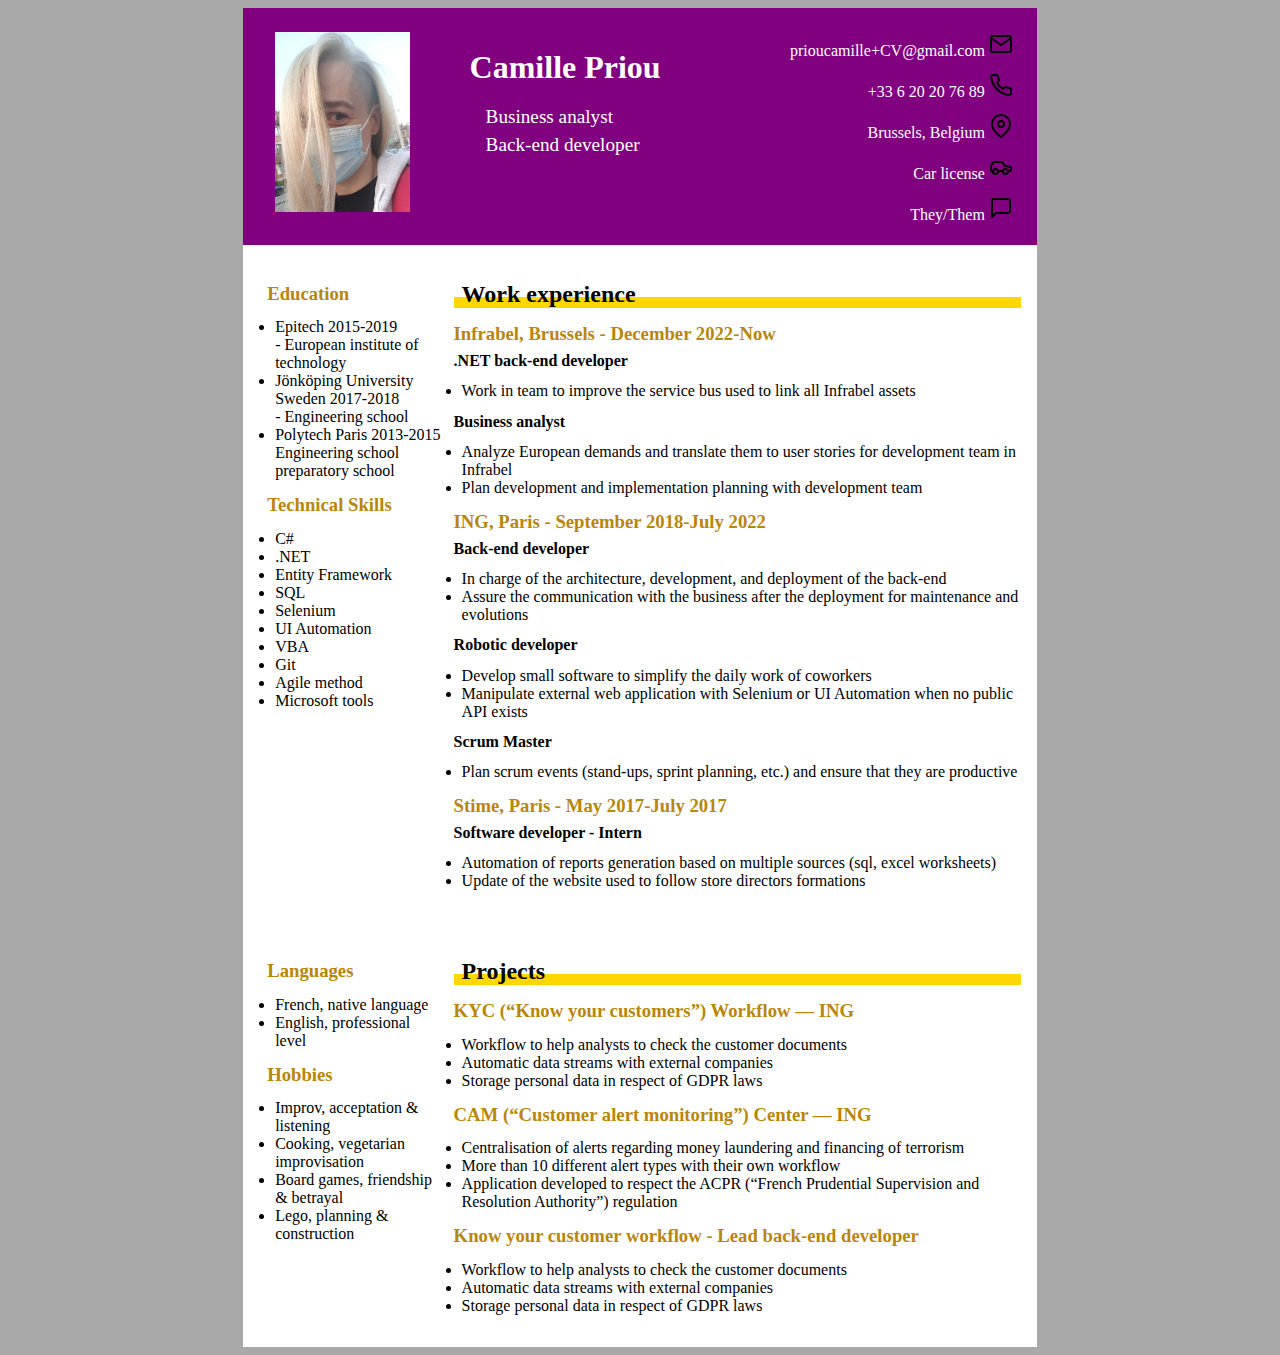
<file: index.html>
<html lang="en">
<head>
    <meta charset="UTF-8">
    <meta content="IE=edge" http-equiv="X-UA-Compatible">
    <meta content="width=device-width, initial-scale=1.0" name="viewport">
    <link href="style.css" rel="stylesheet"/>
    <link href="print.css" rel="stylesheet" media="print"/>
    <title>CV - Camille Priou</title>
</head>
<body>
<article>
    <header>
        <div class="picture">
            <img alt="profile picture" height=180px src="resources/picture.jpg">
        </div>
        <div class="name">
            <h1>Camille Priou</h1>
            <div class="sub-h1">Business analyst</div>
            <div class="sub-h1">Back-end developer</div>
        </div>
        <div class="contact">
            <p>prioucamille+CV@gmail.com <img alt="mail icon" src="resources/mail.svg"></p>
            <p>+33 6 20 20 76 89 <img alt="phone icon" src="resources/phone.svg"></p>
            <p>Brussels, Belgium <img alt="map pin icon" src="resources/map-pin.svg"></p>
            <p>Car license <img alt="car icon" src="resources/car.svg"></p>
            <p>They/Them <img alt="pronouns icon" src="resources/bubble.svg"></p>
        </div>
    </header>
    <div class="fakeMain">
        <div class="left">
            <h3>Education</h3>
            <ul>
                <li>Epitech 2015-2019<br>
                    - European institute of technology
                </li>
                <li>Jönköping University Sweden 2017-2018<br>
                    - Engineering school
                </li>
                <li>Polytech Paris 2013-2015<br>
                    Engineering school preparatory school
                </li>
            </ul>
            <h3>Technical Skills</h3>
            <ul>
                <li>C#</li>
                <li>.NET</li>
                <li>Entity Framework</li>
                <li>SQL</li>
                <li>Selenium</li>
                <li>UI Automation</li>
                <li>VBA</li>
                <li>Git</li>
                <li>Agile method</li>
                <li>Microsoft tools</li>
            </ul>
        </div>
        <div class="right">
            <h2>Work experience</h2>
            <h3>Infrabel, Brussels - December 2022-Now</h3>
            <h4>.NET back-end developer</h4>
            <ul>
                <li>Work in team to improve the service bus used to link all Infrabel assets</li>
            </ul>
            <h4>Business analyst</h4>
            <ul>
                <li>Analyze European demands and translate them to user stories for development team in Infrabel</li>
                <li>Plan development and implementation planning with development team</li>
            </ul>
            <h3>ING, Paris - September 2018-July 2022</h3>
            <h4>Back-end developer</h4>
            <ul>
                <li>In charge of the architecture, development, and deployment of the back-end</li>
                <li>Assure the communication with the business after the deployment for maintenance and evolutions</li>
            </ul>
            <h4>Robotic developer</h4>
            <ul>
                <li>Develop small software to simplify the daily work of coworkers</li>
                <li>Manipulate external web application with Selenium or UI Automation when no public API exists</li>
            </ul>
            <h4>Scrum Master</h4>
            <ul>
                <li>Plan scrum events (stand-ups, sprint planning, etc.) and ensure that they are productive</li>
            </ul>
            <h3>Stime, Paris - May 2017-July 2017</h3>
            <h4>Software developer - Intern</h4>
            <ul>
                <li>Automation of reports generation based on multiple sources (sql, excel worksheets)</li>
                <li>Update of the website used to follow store directors formations</li>
            </ul>
        </div>
    </div>
    <div class="fakeMain">
        <div class="left">
            <h3>Languages</h3>
            <ul>
                <li>French, native language</li>
                <li>English, professional level</li>
            </ul>
            <h3>Hobbies</h3>
            <ul>
                <li>Improv, acceptation & listening</li>
                <li>Cooking, vegetarian improvisation</li>
                <li>Board games, friendship & betrayal</li>
                <li>Lego, planning & construction</li>
            </ul>
        </div>
        <div class="right">
            <h2>Projects</h2>
            <h3>KYC (“Know your customers”) Workflow — ING</h3>
            <ul>
                <li>Workflow to help analysts to check the customer documents</li>
                <li>Automatic data streams with external companies</li>
                <li>Storage personal data in respect of GDPR laws</li>
            </ul>
            <h3>CAM (“Customer alert monitoring”) Center — ING</h3>
            <ul>
                <li>Centralisation of alerts regarding money laundering and financing of terrorism</li>
                <li>More than 10 different alert types with their own workflow</li>
                <li>Application developed to respect the ACPR (“French Prudential Supervision and Resolution Authority”) regulation</li>
            </ul>
            <h3>Know your customer workflow - Lead back-end developer</h3>
            <ul>
                <li>Workflow to help analysts to check the customer documents</li>
                <li>Automatic data streams with external companies</li>
                <li>Storage personal data in respect of GDPR laws</li>
            </ul>
        </div>
    </div>
</article>
</body>
</html>
</file>
<file: style.css>
nav {
    text-align: center;
}

body {
    background-color: darkgrey;
}

article {
    max-width: 210mm;
    margin: auto auto;
}

header {
    background: purple;
    color: white;
    padding: 8px;
    display: grid;
    grid-template-columns: 25% auto 35%;
    line-height: 12px;
}

h1 {
    font-size: xx-large;
}

.sub-h1 {
    padding-top: 16px;
    padding-left: 16px;
    font-size: larger;
}

.picture {
    grid-column: 1;
    padding-top: 16px;
    padding-left: 24px;
    padding-bottom: 8px;
}

.name {
    padding: 24px;
    grid-column: 2;
}

.contact {
    grid-column: 3;
    padding-right: 16px;
    text-align: right;
}

.fakeMain {
    background: white;
    color: black;
    padding: 16px;
    display: grid;
    grid-template-columns: 25% auto;
    gap: 4px;
}

.left {
    grid-column: 1;
    padding: 8px;
}

.right {
    grid-column: 2;
}

h2 {
    padding-left: 8px;
    background: linear-gradient(0deg, gold 40%, white 40%);
}

h3 {
    color: darkgoldenrod;
    line-height: 12px;
}

h4 {
    line-height: 0;
}

ul {
    padding-left: 8px;
}
</file>
<file: print.css>
@media print {
    @page {
        margin: 0;
        size: A4 portrait;
    }

    body {
        background-color: white;
    }

    nav {
        display: none;
    }
}
</file>
